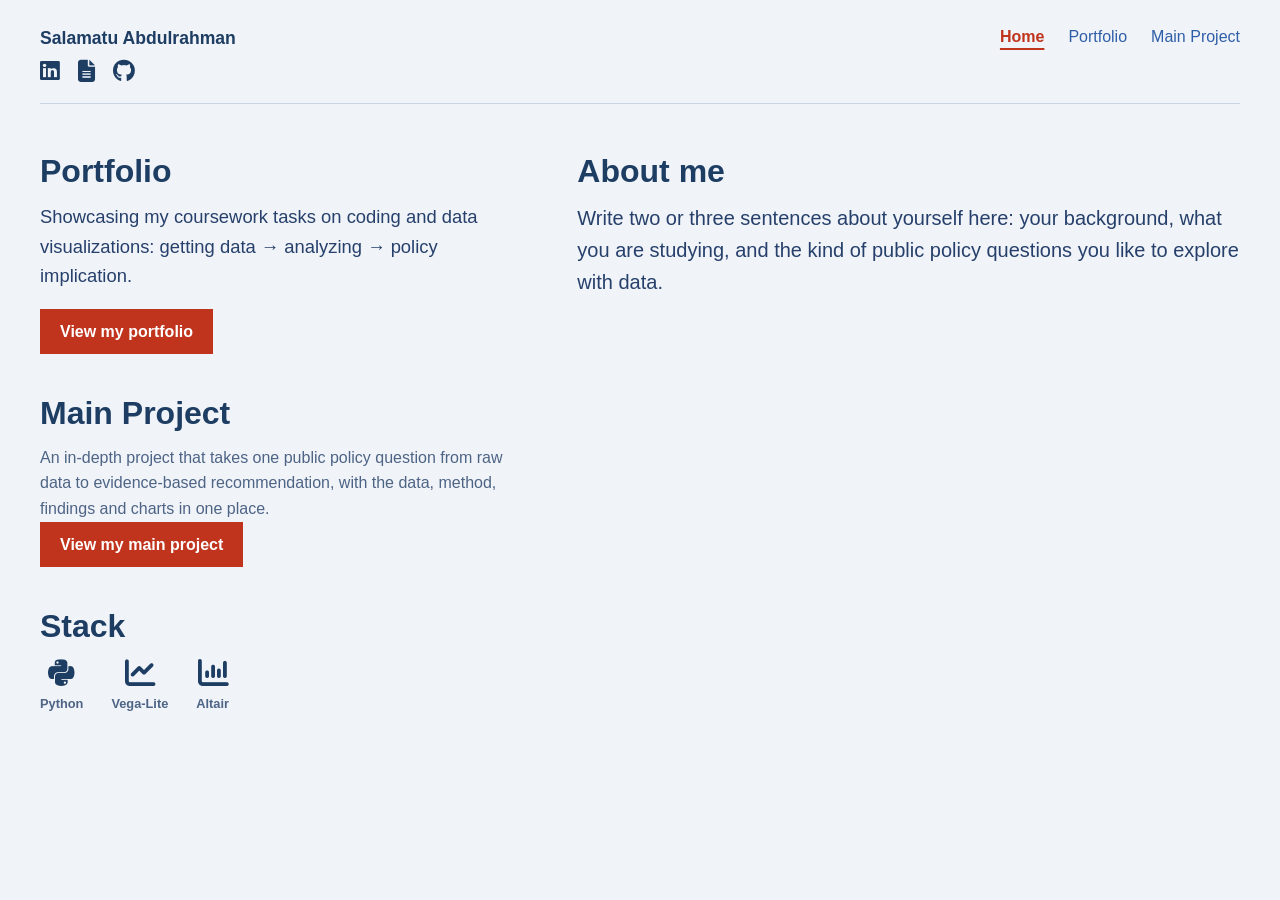
<file: index.html>
<!DOCTYPE html>
<html lang="en">

<head>
    <meta charset="UTF-8">
    <meta name="viewport" content="width=device-width, initial-scale=1">
    <title>Salamatu Abdulrahman | Home</title>

    <link href="https://fonts.googleapis.com/css2?family=Roboto:wght@300;400;600&display=swap" rel="stylesheet">

    <!-- Icons (Font Awesome) -->
    <link rel="stylesheet" href="https://cdnjs.cloudflare.com/ajax/libs/font-awesome/6.5.1/css/all.min.css">

    <link rel="stylesheet" type="text/css" href="home.css">
</head>

<body>

    <!-- Top bar: name with icon links underneath, page links on the right -->
    <header class="site-header">
        <div class="brand">
            <a class="site-name" href="home.html">Salamatu Abdulrahman</a>

            <ul class="social">
                <li>
                    <a href="https://www.linkedin.com/in/salamatuabdulrahman/" aria-label="LinkedIn" title="LinkedIn" target="_blank" rel="noopener">
                        <i class="fa-brands fa-linkedin" aria-hidden="true"></i>
                    </a>
                </li>
                <li>
                    <a href="resume.pdf" aria-label="Resume" title="Resume" target="_blank" rel="noopener">
                        <i class="fa-solid fa-file-lines" aria-hidden="true"></i>
                    </a>
                </li>
                <li>
                    <a href="https://github.com/salamatu-abdulrahman/salamatu-abdulrahman.github.io" aria-label="Git Repository" title="Git Repository" target="_blank" rel="noopener">
                        <i class="fa-brands fa-github" aria-hidden="true"></i>
                    </a>
                </li>
            </ul>
        </div>

        <nav aria-label="Main">
            <a href="home.html" aria-current="page">Home</a>
            <a href="portfolio.html">Portfolio</a>
            <a href="project.html">Main Project</a>
        </nav>
    </header>

    <main class="home">

        <!-- LEFT COLUMN -->
        <section class="block portfolio">
            <h2>Portfolio</h2>
            <p>
                Showcasing my coursework tasks on coding and data visualizations:
                getting data → analyzing → policy implication.
            </p>
            <a class="button" href="portfolio.html">View my portfolio</a>
        </section>

        <section class="block main-project">
            <h2>Main Project</h2>
            <p>
                An in-depth project that takes one public policy question from raw data
                to evidence-based recommendation, with the data, method, findings and charts in one place.
            </p>
            <a class="button" href="project.html">View my main project</a>
        </section>

        <section class="block stack">
            <h2>Stack</h2>
            <ul class="stack-list">
                <li>
                    <i class="fa-brands fa-python" aria-hidden="true"></i>
                    <span>Python</span>
                </li>
                <li>
                    <i class="fa-solid fa-chart-line" aria-hidden="true"></i>
                    <span>Vega-Lite</span>
                </li>
                <li>
                    <i class="fa-solid fa-chart-column" aria-hidden="true"></i>
                    <span>Altair</span>
                </li>
            </ul>
        </section>

        <!-- RIGHT COLUMN -->
        <section class="block about">
            <h2>About me</h2>
            <p>
                Write two or three sentences about yourself here: your background,
                what you are studying, and the kind of public policy questions you like to explore with data.
            </p>
        </section>

    </main>

</body>

</html>
</file>
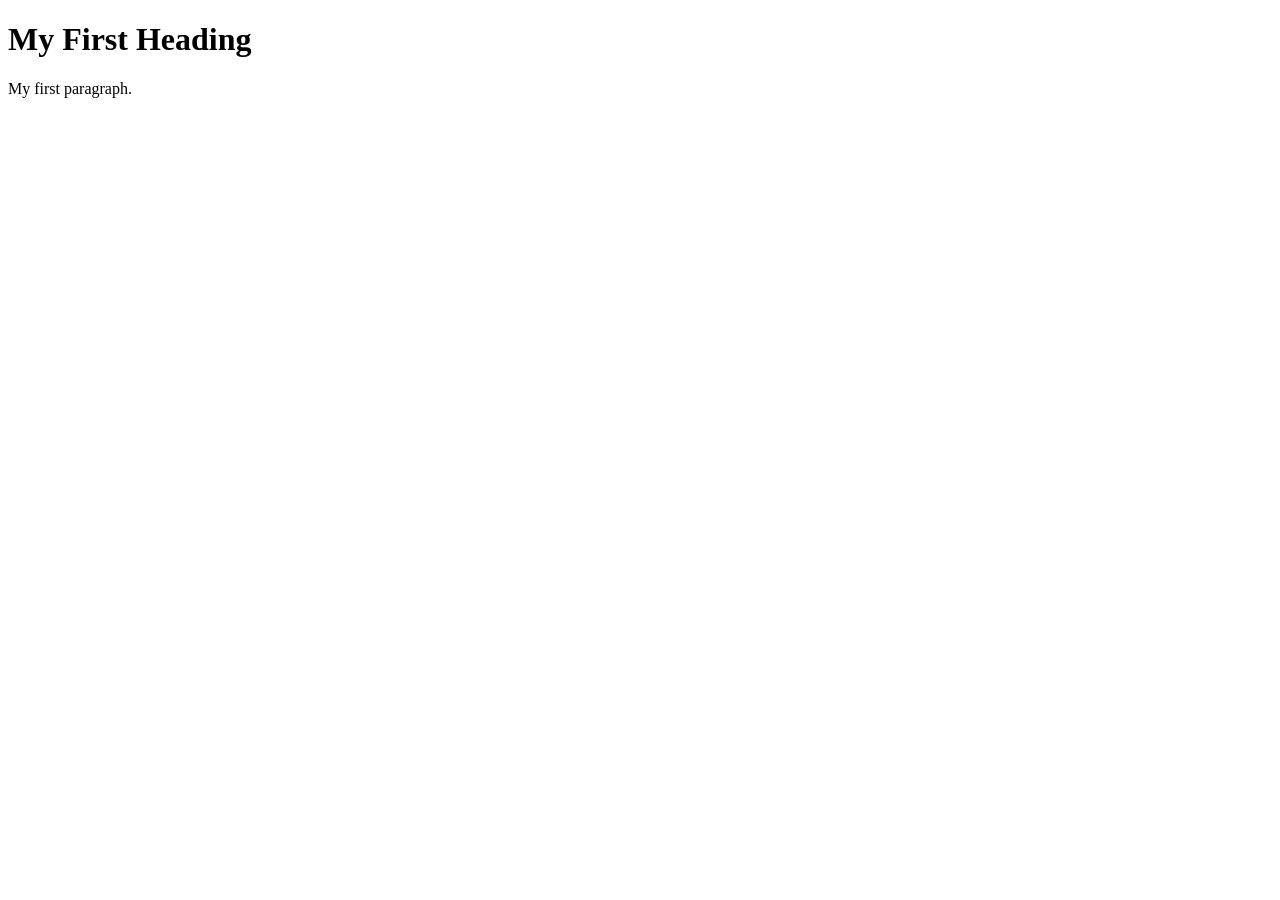
<file: Example1.html>
<!DOCTYPE html>
<html>

<!-- Richard Davies, Data Science -->

<!-- CODING LESSON NUMBER 1 -->
<!-- Commenting your code is vital, vital, vital -->

<!-- This is how you add comments to HTML -->

<!-- You can also include
multi - line comments
if you find that useful -->

<!-- To turn text into a comment, use the=is short-cut: CTRL & the "/" key (command + "/" on Mac)-->


<!-- HOW HTML WORKS - THE BASICS -->
<!-- HTML files have two fundamental parts. (1) The head, (2) The body -->

<!-- The head contains things that you do not see on the page -->

<head>
    <title>Page Title</title>
</head>

<!-- The body contains thigs you see -->
<!-- Most elements both open and close, with the content in the middle -->
<!-- Indenting is optional, but helps with readability -->
<body>
    <h1>My First Heading</h1>
    <p>My first paragraph.</p>
</body>
</html>
</file>
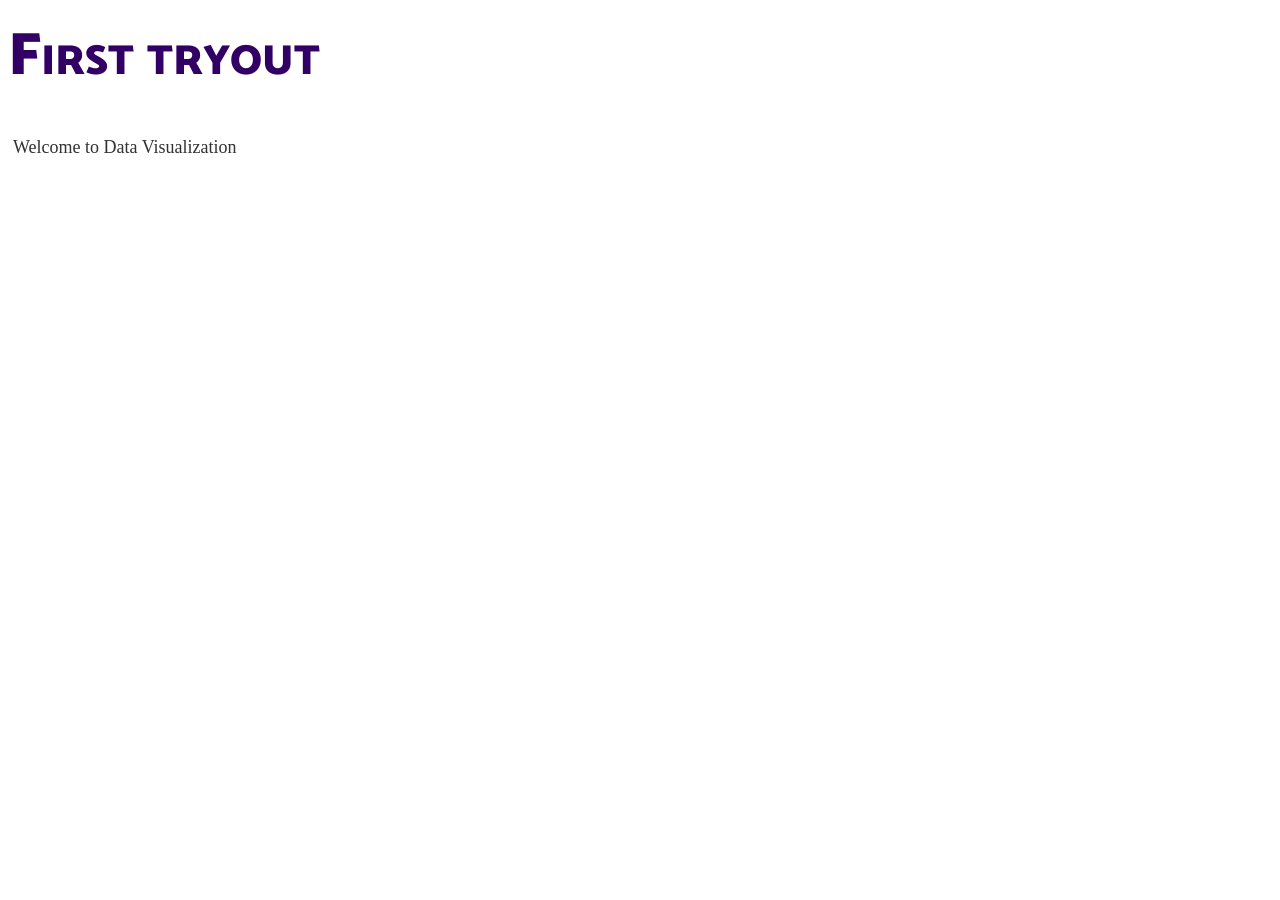
<file: Example2.html>
<!DOCTYPE html>

<!-- Richard Davies, Data Science -->

<html>

<head>
    <title>About Me</title>

<!-- Link to my CSS file -->
<!-- The link needs to point to the CSS file, so it needs to be in the right place -->
    <link rel="stylesheet" href="Example2.css">
</head>


<body>

<h1>First tryout</h1>
<p>Welcome to Data Visualization</p>

</body>
</html>
</file>
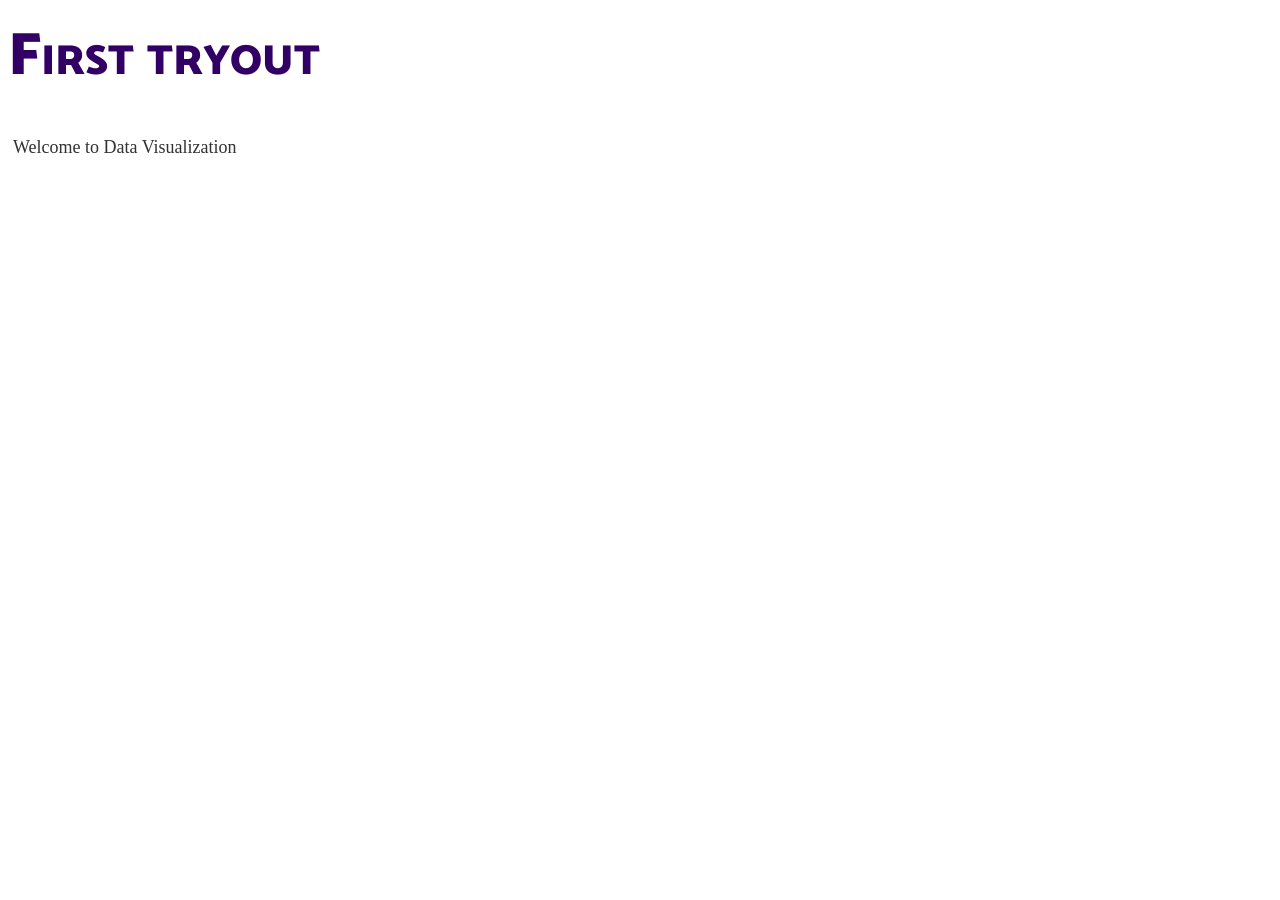
<file: wk1-2.html>
<!DOCTYPE html>

<!-- Richard Davies, Data Science -->

<html>

<head>
    <title>Salmah in Week 1</title>

<!-- Link to my CSS file -->
<!-- The link needs to point to the CSS file, so it needs to be in the right place -->
    <link rel="stylesheet" href="Example2.css">
</head>


<body>

<h1>First tryout</h1>
<p>Welcome to Data Visualization</p>

</body>
</html>
</file>
<file: home.css>
/* ---------- Base ---------- */

:root {
  --navy: #1d3d63;
  --text: #26406b;
  --muted: #4d6485;
  --bg: #f0f3f8;
  --line: #c9d5e5;
  --link: #2f5ea8;
  --accent: #c0341d;
  --accent-dark: #9e2a17;
}

* {
  box-sizing: border-box;
}

body {
  font-family: "Helvetica Neue", Helvetica, Roboto, Arial, sans-serif;
  font-size: 16px;
  line-height: 1.6;
  color: var(--text);
  background-color: var(--bg);
  margin: 0 auto;
  max-width: 1300px;
  padding: 24px 40px 60px;
}

h1, h2, h3 {
  color: var(--navy);
  font-weight: 600;
  margin: 0 0 12px;
}

p {
  font-weight: 300;
  margin: 0 0 1em;
}

a {
  color: var(--link);
  text-decoration: none;
}

a:hover {
  text-decoration: underline;
}

a:focus-visible,
.button:focus-visible {
  outline: 3px solid var(--navy);
  outline-offset: 3px;
}

/* ---------- Top bar ---------- */

.site-header {
  display: flex;
  justify-content: space-between;
  align-items: flex-start;
  padding-bottom: 16px;
  margin-bottom: 48px;
  border-bottom: 1px solid var(--line);
}

/* Name with the icon links underneath */
.brand {
  display: flex;
  flex-direction: column;
  gap: 8px;
}

.site-name {
  font-weight: 600;
  font-size: 1.1em;
  color: var(--navy);
}

.social {
  list-style: none;
  margin: 0;
  padding: 0;
  display: flex;
  gap: 18px;
}

.social a {
  display: inline-block;
  font-size: 1.4rem;
  line-height: 1;
  color: var(--navy);
  transition: color 0.15s ease;
}

.social a:hover {
  color: var(--accent);
  text-decoration: none;
}

.site-header nav {
  display: flex;
  gap: 24px;
}

.site-header nav a[aria-current="page"] {
  font-weight: 600;
  color: var(--accent);
  text-decoration: underline;
  text-underline-offset: 6px;
  text-decoration-thickness: 2px;
}

/* ---------- Home layout ----------
   Portfolio     |  About me
   Main Project  |
   Stack         |
*/

.home {
  display: grid;
  grid-template-columns: 1fr 1.4fr;
  grid-template-areas:
    "portfolio about"
    "project   about"
    "stack     about";
  gap: 40px 64px;
  align-items: start;
}

.portfolio    { grid-area: portfolio; }
.main-project { grid-area: project; }
.stack        { grid-area: stack; }
.about        { grid-area: about; }

/* ---------- Blocks (no backgrounds or outlines) ---------- */

.block h2 {
  font-size: 2em;
  line-height: 1.2;
}

.portfolio p {
  font-size: 1.15em;
}

.main-project p {
  color: var(--muted);
  margin-bottom: 0;
}

.about p {
  font-size: 1.25em;
  max-width: 60ch;
}

/* ---------- Button ---------- */

.button {
  display: inline-block;
  background: var(--accent);
  color: #fff;
  font-weight: 600;
  padding: 10px 20px;
  border-radius: 0;
  transition: background 0.15s ease;
}

.button:hover {
  background: var(--accent-dark);
  text-decoration: none;
}

/* ---------- Stack: icons with small names underneath ---------- */

.stack-list {
  list-style: none;
  margin: 0;
  padding: 0;
  display: flex;
  flex-wrap: wrap;
  gap: 28px;
}

.stack-list li {
  display: flex;
  flex-direction: column;
  align-items: center;
  gap: 6px;
  font-size: 0.8rem;
  font-weight: 600;
  color: var(--muted);
}

.stack-list i {
  font-size: 1.9rem;
  color: var(--navy);
}

/* ---------- Phones and small tablets: one column ---------- */

@media (max-width: 800px) {
  body {
    padding: 20px 20px 40px;
  }

  .site-header {
    margin-bottom: 32px;
    flex-direction: column;
    gap: 16px;
  }

  .home {
    grid-template-columns: 1fr;
    grid-template-areas:
      "about"
      "portfolio"
      "project"
      "stack";
    gap: 32px;
  }
}
</file>
<file: Example2.css>
/* Richard Davies */
/* Data Science */

/* This is a comment in CSS */

/* This is a 
multi line comment */

/* CSS files can be used to access e.g. fonts */
@import url('https://fonts.googleapis.com/css2?family=Catamaran:wght@900&display=swap');


/* Format my paragraph */
p {
	font-size: 18px;
	margin: 5px 5px;
	line-height: 22.4px;
	color: #323232;
}

/* Format my heading */
h1 {
	font-family: "Catamaran";
	font-variant: small-caps;
	font-size: 60px;
	color: #320064;
	font-weight: 900;
	margin: 0px 0px 30px 0px;
}
</file>
